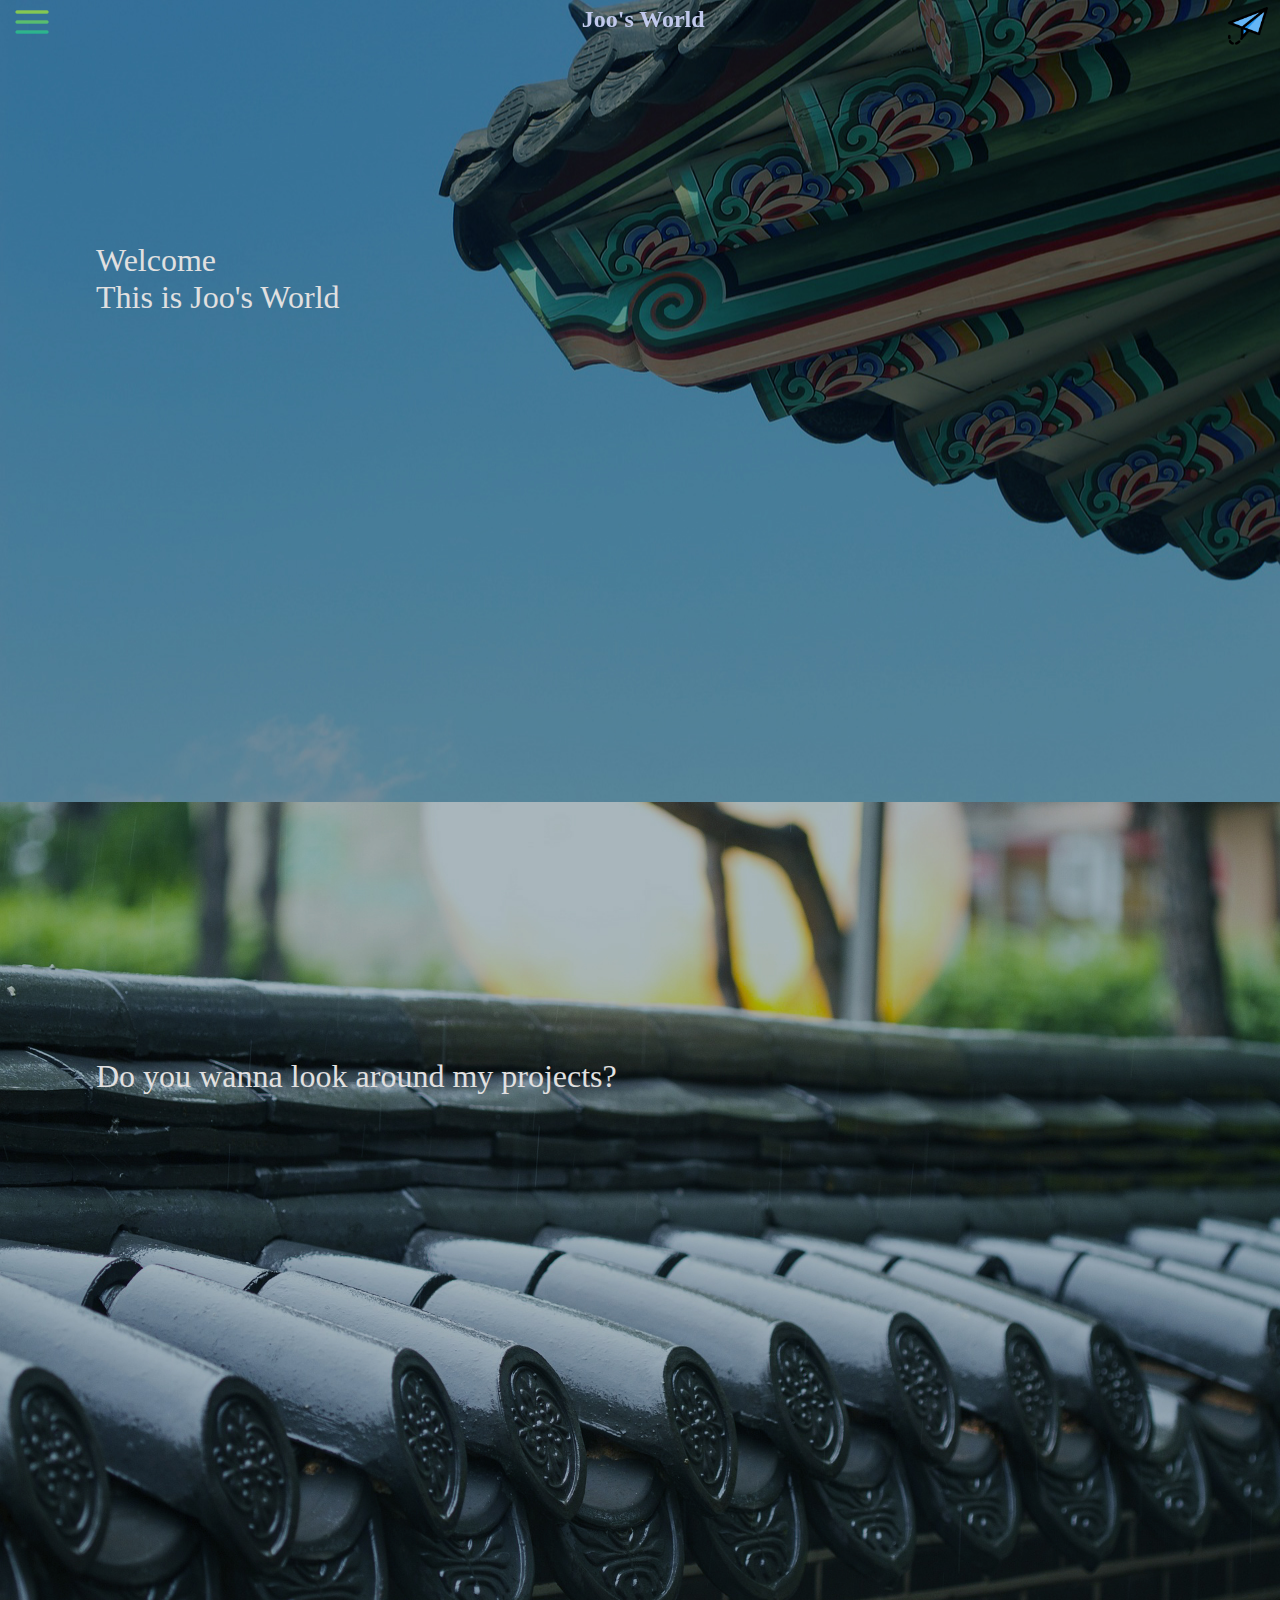
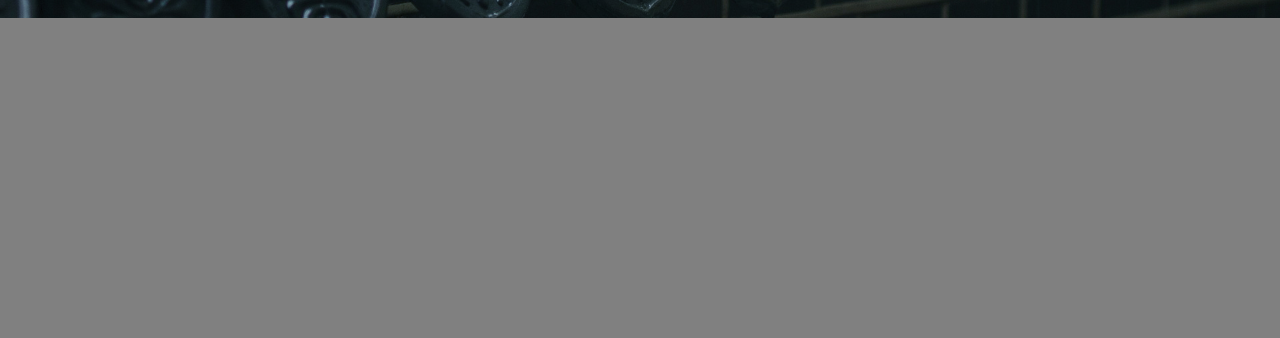
<file: index.html>
<!DOCTYPE html>
<html lang="ko">
<head>
    <meta charset="UTF-8">
    <meta http-equiv="X-UA-Compatible" content="IE=edge">
    <meta name="viewport" content="width=device-width, initial-scale=1.0">
    <link rel="stylesheet" href="main_stylesheet.css">
    <title>Joo's world | AI BigData Expert</title>
</head>
<body>
    <div class="wrap">
        <header class="top">
            <button class="menu"><img src="./img/menubar.png" alt="menu_bar" width="40px", height="40px"></button>
                <div class="logo">
                    <a href="#" class="logo_text">Joo's World</a>
                </div>
            <button class="message"><img src="./img/paper-plane.png" alt="send_message" width="40px", height="40px"></button>
        </header>
        <br>
        <article class="middle">
            <div class="main_first">
                <p class="intro">Welcome<br>This is Joo's World</p>
            </div>
                <div class="main_second">
                    <p class="project">Do you wanna look around my projects?</p>
                </div>
        </article>
        <footer class="bottom">

        </footer>
    </div>
</body>
</html>
</file>
<file: main_stylesheet.css>
body{
    margin: 0;
    padding: 0;
    overflow-x: hidden;
}
button{
    border: none;
    background-color: transparent;
}
a{
    text-decoration: none;
}
.wrap{
    width: 100%;
}
.top{
    width: 100%;
    height: 2.8em;
    display: flex;
    justify-content: space-between;
    position: fixed;
}
.middle{
    width: 100%;
    display: flex;
    flex-direction: column;
}
.bottom{
    background-color: gray;
    width: 100%;
    height: 20em;
}
.logo{
    width: 15%;
    height: 65%;
    margin-left: 0.5%;
    padding: 0.5%;
    text-align: center;
    border-radius: 1em;
}
.logo_text{
    color: rgb(193, 201, 236);
    font-size: x-large;
    font-weight: bold;
}
.menu{
    margin-left: 0.5%;
    margin-top: 0.1%;
}
.message{
    margin-right: 0.5%;
    margin-top: 0.5%;
}
.main_first{
    background-repeat: no-repeat;
    background-position: center;
    background-size: cover;
    margin-top: -2em;
    background-image: url("img/1.jpg");
    width: 100%;
    height: 51em;  
}
.intro{
    color: rgb(225, 224, 224);
    margin-left: 3em;
    margin-top: 8em;
    font-size: xx-large;
}
.main_second{
    background-repeat: no-repeat;
    background-position: center;
    background-size: cover;
    background-image: url("img/2.jpg");
    width: 100%;
    height: 51em;
}
.project{
    color: rgb(225, 224, 224);
    margin-left: 3em;
    margin-top: 8em;
    font-size: xx-large;
}
</file>
